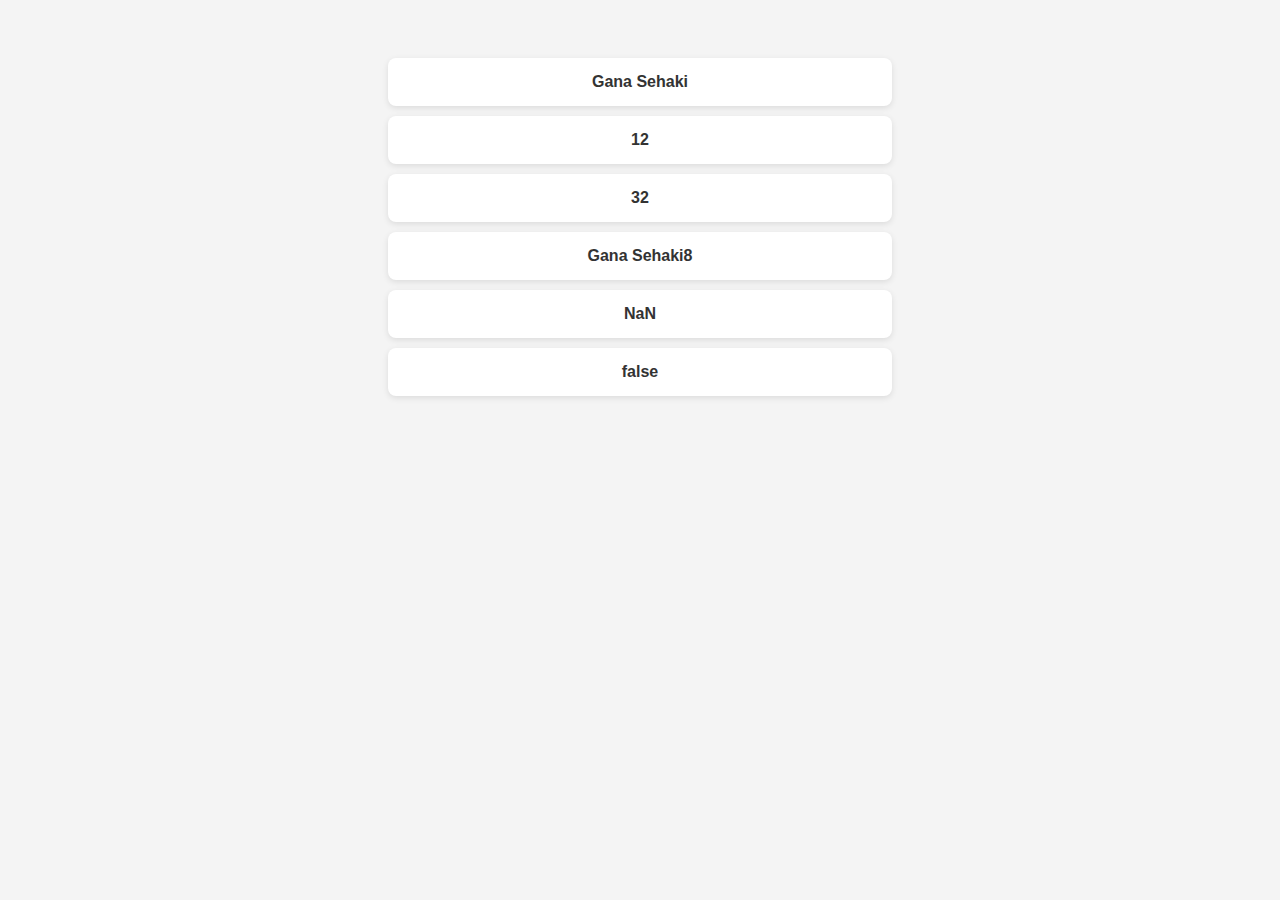
<file: Chapter2Project/index.html>
<!DOCTYPE html>
<!-- Gana Sehaki 06/12/2025 -->
<html lang="en">
<head>
    <meta charset="UTF-8">
    <meta name="viewport" content="width=device-width, initial-scale=1.0">
    <link rel="stylesheet" href="style.css">
    <title>WEB 124 Chapter 2</title>
</head>
<body>
    <p id="p1">Johnson County Community College</p>
    <p id="p2">Johnson County Community College</p>
    <p id="p3">Johnson County Community College</p>
    <p id="p4">Johnson County Community College</p>
    <p id="p5">Johnson County Community College</p>
    <p id="p6">Johnson County Community College</p>

    <script src="project2.js"></script>
</body>
</html>
</file>
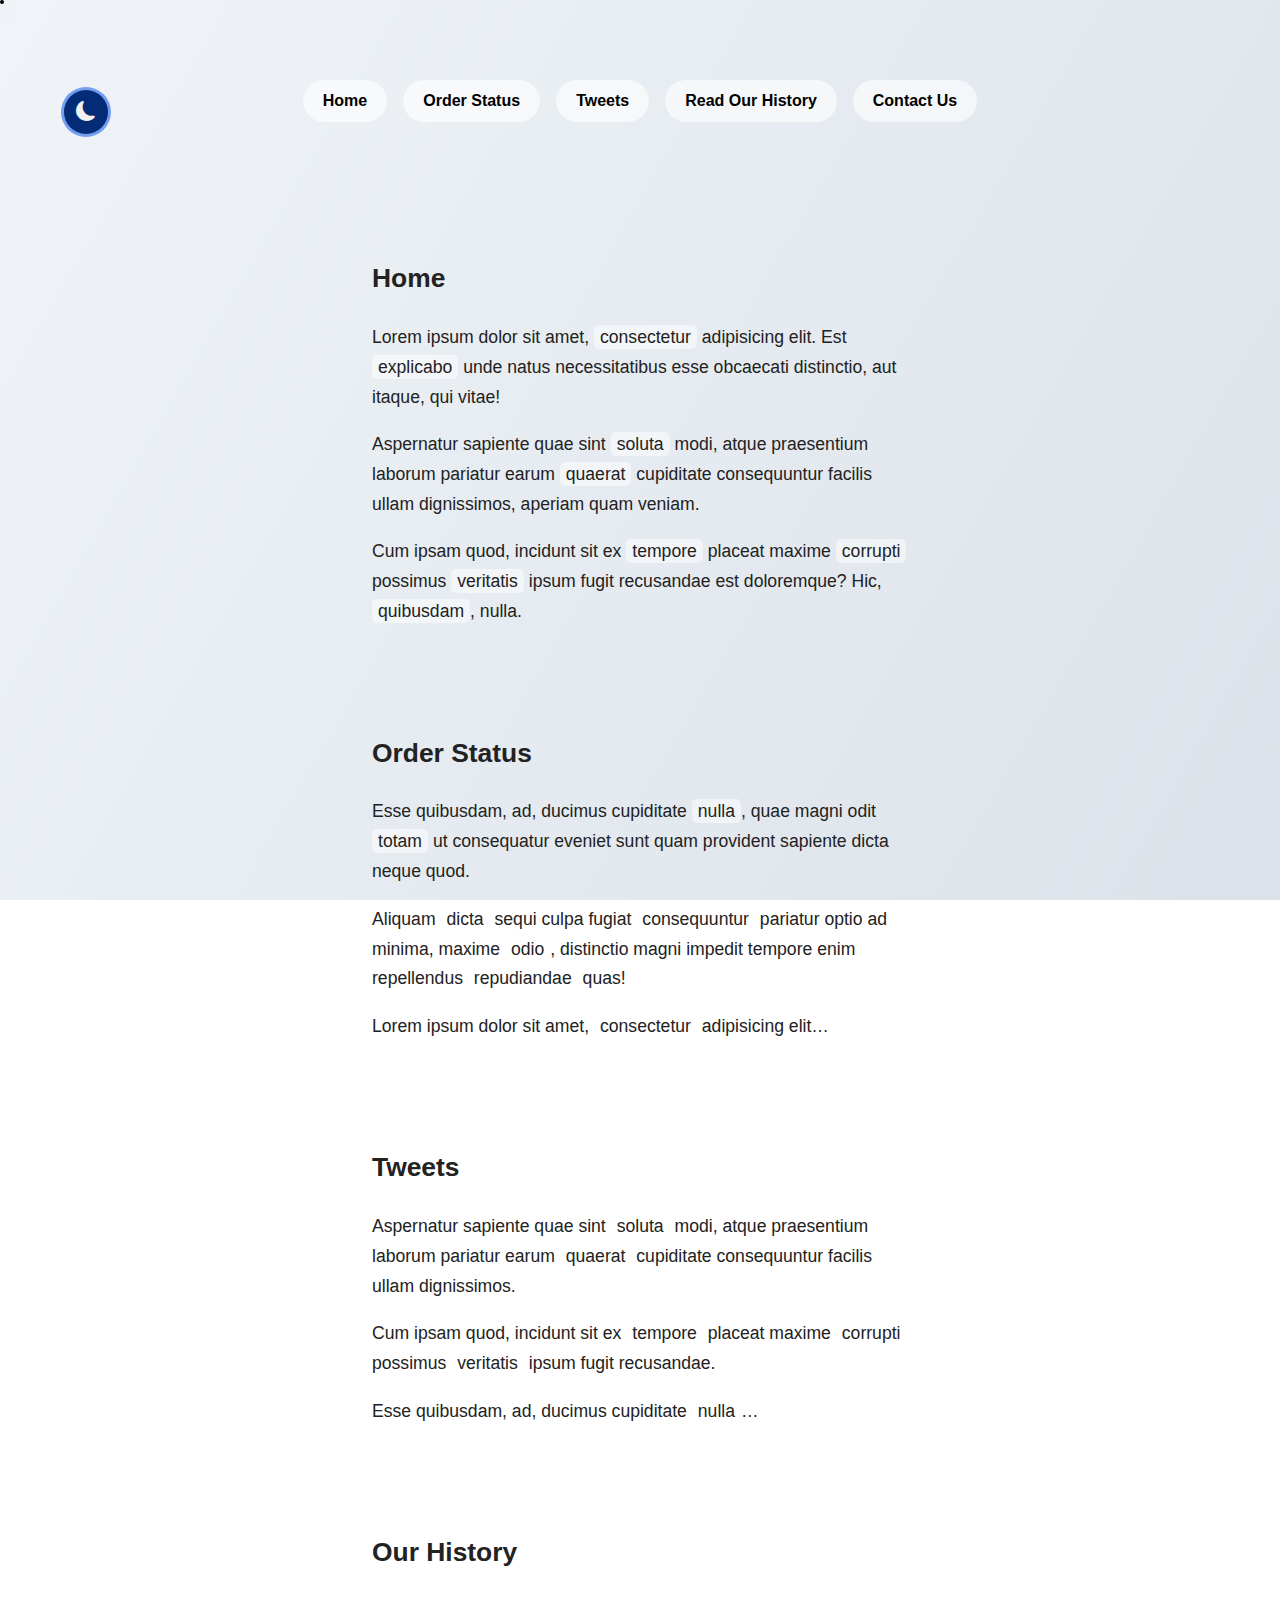
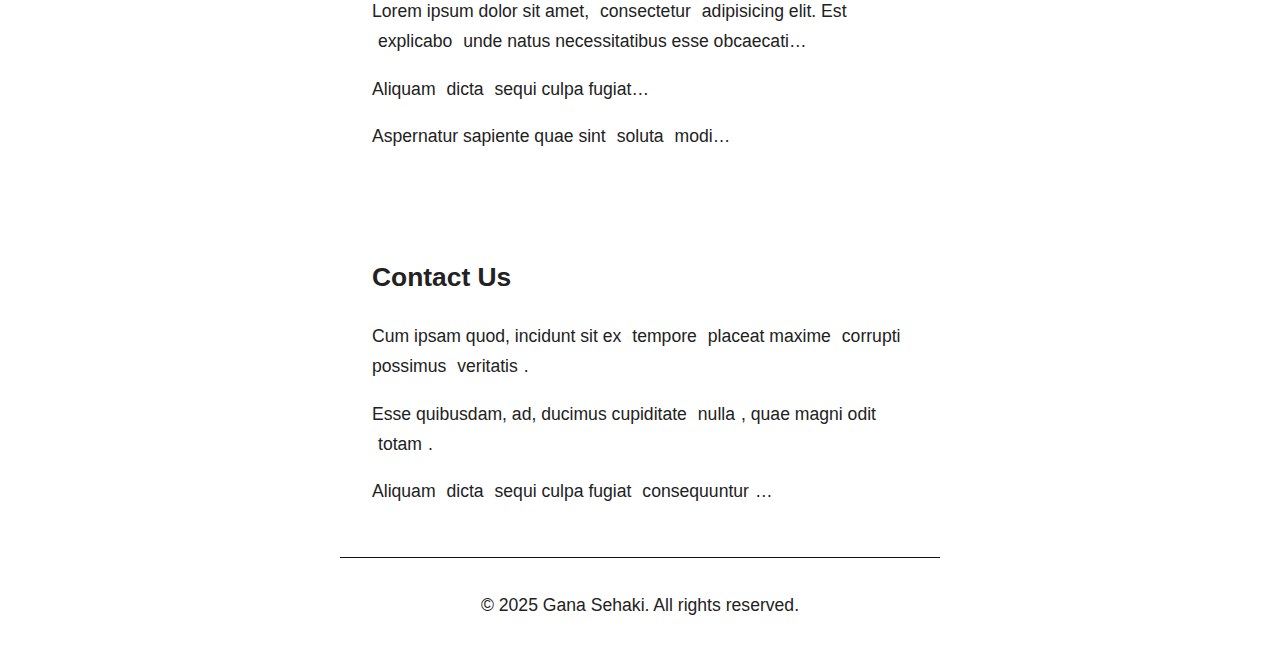
<file: Javascript1/index.html>
<!DOCTYPE html>
<html lang="en">
<head>
  <meta charset="UTF-8">
  <meta name="viewport" content="width=device-width, initial-scale=1">
  <meta name="author" content="Gana Sehaki">
  <title>Featured Follow Along Nav</title>
  <link rel="stylesheet" href="style.css">
  <link rel="icon" href="https://fav.farm/" />
  <link rel="stylesheet" href="https://cdn.jsdelivr.net/npm/bootstrap-icons@1.10.5/font/bootstrap-icons.css">
  <!-- Gana Sehaki 06/22/2025 -->
  <!-- Adapted from https://javascript30.com/JavaScript  -->
  <!-- 
      - Added <main> and 5 <section> blocks: #home, #status, #tweets, #history, #contact
      - Each section has a <h2> title
      - Each section uses class="wrapper(I changed its position) section(additional)" for layout and spacing
      - Added <footer> for copyright with a class named "footer"
      - Added a Dark/Light mode toggle button with an Id (toggle-theme)

      - Nav links now point to actual section IDs
      - Added class="nav-link" to each nav <a> for targeting
      - <nav> / <button> now includes aria-label="Primary navigation" / aria-label="Toggle theme" for accessibility for screen readers
      - Added class="dark" when needed usin JavaScript to the body for dark mode

      - Text links inside <p> have class="main-link"
      - Added .section { padding: 2rem } to give scroll spacing
      - The class ""nav-link" link text become bigger on hover (Scale)

      - We target only .nav-link (not every <a>)
      - highlight <span> is positioned with JS + a 'hovering' class added
      - JS moved to external file: script.js

      - HTML comments for credit and structure
      - Clean and scalable structure and easy to expand later
  -->
</head>
<body>
  <!-- Dark mode button -->
  <button id="toggle-theme" class="btn btn-outline-secondary" aria-label="Toggle theme">
    <i class="bi bi-moon-fill" id="theme-icon"></i>
  </button>

  <!-- Navigation bar with semantic label -->
  <nav aria-label="Primary navigation">
    <ul class="menu">
      <li><a href="#home" class="nav-link">Home</a></li>
      <li><a href="#status" class="nav-link">Order Status</a></li>
      <li><a href="#tweets" class="nav-link">Tweets</a></li>
      <li><a href="#history" class="nav-link">Read Our History</a></li>
      <li><a href="#contact" class="nav-link">Contact Us</a></li>
    </ul>
  </nav>

  <!-- MAIN content with sections -->
  <main>

    <!-- Added 5 new sections with IDs-->

    <!-- HOME -->
    <section id="home" class="wrapper section">
      <h2>Home</h2>
      <p>Lorem ipsum dolor sit amet, <a href="#" class="main-link">consectetur</a> adipisicing elit. Est <a href="#" class="main-link">explicabo</a> unde natus necessitatibus esse obcaecati distinctio, aut itaque, qui vitae!</p>
      <p>Aspernatur sapiente quae sint <a href="#" class="main-link">soluta</a> modi, atque praesentium laborum pariatur earum <a href="#" class="main-link">quaerat</a> cupiditate consequuntur facilis ullam dignissimos, aperiam quam veniam.</p>
      <p>Cum ipsam quod, incidunt sit ex <a href="#" class="main-link">tempore</a> placeat maxime <a href="#" class="main-link">corrupti</a> possimus <a href="#" class="main-link">veritatis</a> ipsum fugit recusandae est doloremque? Hic, <a href="#" class="main-link">quibusdam</a>, nulla.</p>
    </section>

    <!-- ORDER STATUS -->
    <section id="status" class="wrapper section">
      <h2>Order Status</h2>
      <p>Esse quibusdam, ad, ducimus cupiditate <a href="#" class="main-link">nulla</a>, quae magni odit <a href="#" class="main-link">totam</a> ut consequatur eveniet sunt quam provident sapiente dicta neque quod.</p>
      <p>Aliquam <a href="#" class="main-link">dicta</a> sequi culpa fugiat <a href="#" class="main-link">consequuntur</a> pariatur optio ad minima, maxime <a href="#" class="main-link">odio</a>, distinctio magni impedit tempore enim repellendus <a href="#" class="main-link">repudiandae</a> quas!</p>
      <p>Lorem ipsum dolor sit amet, <a href="#" class="main-link">consectetur</a> adipisicing elit…</p>
    </section>

    <!-- TWEETS -->
    <section id="tweets" class="wrapper section">
      <h2>Tweets</h2>
      <p>Aspernatur sapiente quae sint <a href="#" class="main-link">soluta</a> modi, atque praesentium laborum pariatur earum <a href="#" class="main-link">quaerat</a> cupiditate consequuntur facilis ullam dignissimos.</p>
      <p>Cum ipsam quod, incidunt sit ex <a href="#" class="main-link">tempore</a> placeat maxime <a href="#" class="main-link">corrupti</a> possimus <a href="#" class="main-link">veritatis</a> ipsum fugit recusandae.</p>
      <p>Esse quibusdam, ad, ducimus cupiditate <a href="#" class="main-link">nulla</a>…</p>
    </section>

    <!-- HISTORY -->
    <section id="history" class="wrapper section">
      <h2>Our History</h2>
      <p>Lorem ipsum dolor sit amet, <a href="#" class="main-link">consectetur</a> adipisicing elit. Est <a href="#" class="main-link">explicabo</a> unde natus necessitatibus esse obcaecati…</p>
      <p>Aliquam <a href="#" class="main-link">dicta</a> sequi culpa fugiat…</p>
      <p>Aspernatur sapiente quae sint <a href="#" class="main-link">soluta</a> modi…</p>
    </section>

    <!-- CONTACT -->
    <section id="contact" class="wrapper section">
      <h2>Contact Us</h2>
      <p>Cum ipsam quod, incidunt sit ex <a href="#" class="main-link">tempore</a> placeat maxime <a href="#" class="main-link">corrupti</a> possimus <a href="#" class="main-link">veritatis</a>.</p>
      <p>Esse quibusdam, ad, ducimus cupiditate <a href="#" class="main-link">nulla</a>, quae magni odit <a href="#" class="main-link">totam</a>.</p>
      <p>Aliquam <a href="#" class="main-link">dicta</a> sequi culpa fugiat <a href="#" class="main-link">consequuntur</a>…</p>
    </section>

  </main>

  <!-- Adding a footer -->
  <footer class="wrapper footer">
  <p>&copy; 2025 Gana Sehaki. All rights reserved.</p>
  </footer>

  <!-- JavaScript for dynamic highlight effect on nav links -->
  <script src="script.js"></script>

</body>
</html>
</file>
<file: Chapter2Project/style.css>
/* Gana Sehaki 06/12/2025*/

body {
  font-family: Arial, sans-serif;
  background-color: #f4f4f4;
  text-align: center;
  padding: 40px;
  font-weight: bold;
}

p {
  background-color: #ffffff;
  color: #333;
  margin: 10px auto;
  padding: 15px;
  width: 40%;
  border-radius: 8px;
  box-shadow: 0 2px 6px rgba(0, 0, 0, 0.1);
  transition: background-color 0.3s ease;
}

p:hover {
  background-color: #e0f0ff;
}
</file>
<file: Javascript1/style.css>
/* Gana Sehaki 06/22/2025 */
/* Box-sizing for consistent layout */
html {
  box-sizing: border-box;
  scroll-behavior: smooth; /* to have a smooth scroll */
}
*, *::before, *::after {
  box-sizing: inherit;
}

/* Body style */
body {
  margin: 0;
  min-height: 100vh;
  font-family: 'Segoe UI', Tahoma, Geneva, Verdana, sans-serif;

  /* gradient background */
  background: linear-gradient(120deg, #f0f4f8, #dbe2e9); /*11467b*/
  background-attachment: fixed;
  color: #222;
}

/* Content wrapper */
.wrapper {
  margin: 0 auto;
  padding: 1rem;
  max-width: 600px;
  font-size: 1.1rem;
  line-height: 1.7; /* line height for better readability */
}

.section{
  padding: 2rem; /* some padding so each section has room to scroll */
}

/* Nav link style */
.nav-link {
  text-decoration: none;
  color: #222;
  background: rgba(255, 255, 255, 0.5);
  padding: 2px 6px;
  border-radius: 10px;
  transition: background 0.3s;
  -webkit-transition: background 0.3s;
  -moz-transition: background 0.3s;
  -ms-transition: background 0.3s;
  -o-transition: background 0.3s;
}
.nav-link:hover,
.nav-link:focus {
  background: rgba(255, 255, 255, 0.9);
}

/* Highlight span that follows hovered nav links */
.highlight {
  position: absolute;
  top: 0;
  left: 0;
  border-radius: 25px;
  background: white;
  border: 2px solid #000; /* Border around highlight */
  box-shadow: 0 8px 20px rgba(0, 0, 0, 0.35);
  z-index: -1;
  transition: all 0.3s ease;
  -webkit-border-radius: 25px;
  -moz-border-radius: 25px;
  -ms-border-radius: 25px;
  -o-border-radius: 25px;
}

/* Navigation container */
.menu {
  list-style: none;
  padding: 0;
  margin: 80px 0;
  display: flex;
  justify-content: center;
  flex-wrap: wrap;
  gap: 1rem;
}

/* Navigation links */
.menu .nav-link {
  font-weight: 600;
  padding: 12px 20px;
  color: #000;
  background-color: rgba(255,255,255,0.6);
  border-radius: 25px; /* 25px to be the same as the highlight border */
  display: inline-block;
  position: relative;
  transition: transform 0.25s ease;
  -webkit-border-radius: 25px;
  -moz-border-radius: 25px;
  -ms-border-radius: 25px;
  -o-border-radius: 25px;
}

.menu .nav-link:hover,
.menu .nav-link:focus {
  transform: scale(1.1); /* The text will be bigger on the hover */
  outline: none;
}

/* Main link styles */

.main-link{
  text-decoration: none;
  color: #222;
  background: rgba(255, 255, 255, 0.5);
  padding: 2px 6px;
  border-radius: 5px;
  transition: all 0.3s;
  -webkit-border-radius: 5px;
  -moz-border-radius: 5px;
  -ms-border-radius: 5px;
  -o-border-radius: 5px;
  -webkit-transition: all 0.3s;
  -moz-transition: all 0.3s;
  -ms-transition: all 0.3s;
  -o-transition: all 0.3s;
}

.main-link:hover,
.main-link:focus {
  background: rgb(255, 255, 255);
  box-shadow: 0 8px 20px rgba(0, 0, 0, 0.15);
}

/* Footer */
.footer{
  display: flex;
  justify-content: center;
  align-items: center;
  border-top: 1px solid #111;
}

/* Dark mode */
body.dark {
  background: linear-gradient(120deg, #1a1c1f, #2a2f35); /* Dark background */
  color: #eee;
}

body.dark .nav-link,
body.dark .main-link,
body.dark .highlight{
  background: rgba(255, 255, 255, 0.2);
  color: #fff;
}

body.dark .footer{
  border-top: 1px solid #e1e1e1;
}

body.dark .main-link:hover,
.main-link:focus {
  box-shadow: 0 2px 20px rgba(236, 233, 233, 0.25);
}

/* Dark mode button style */
#toggle-theme {
  position: absolute;
  top: 10%;
  left: 5%;
  border-radius: 50%;
  width: 44px;
  height: 44px;
  padding: 0;
  display: flex;
  align-items: center;
  justify-content: center;
  transition: background-color 0.3s, color 0.3s;
  font-size: 1.25rem;
  border: none;
  background-color: rgb(3, 43, 118);
  color: #f1f1f1;
  outline: none;
  box-shadow: 0 0 0 3px rgba(100, 149, 237, 0.9);}

#toggle-theme:hover {
  background-color: rgb(4, 31, 82);
}

body.dark #toggle-theme {
  background-color: #f1f1f1;
  color: #333;
}

body.dark #toggle-theme:hover {
  background-color: #c9c7c7;
}

/* Responsivness for smaller screens */
@media (max-width: 600px) {
  .menu {
    flex-direction: column; /* vertical alignment on small screens*/
    align-items: center;
  }
}
</file>
